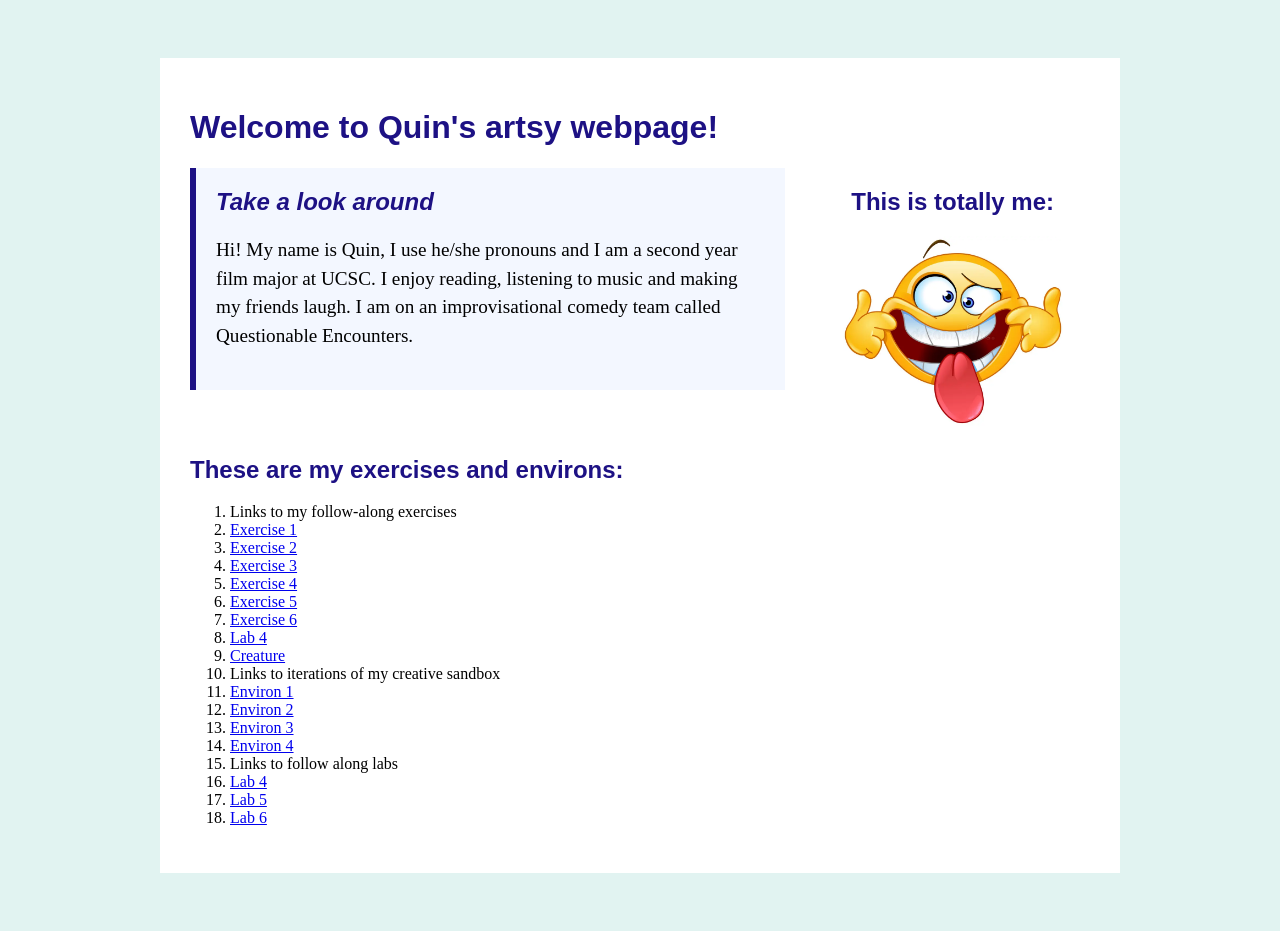
<file: index.html>
<!doctype html>
<html lang="en">
<head>
    <meta charset="utf-8">
    <title>Quin's ART101 Homepage</title>
    <link href="site.css" rel="stylesheet" type="text/css">
</head>
<body>
<div id="page">

    <h1>Welcome to Quin's artsy webpage!</h1>
 <div class="top-section">

    <div id="introduction">
        <h2>Take a look around</h2>
         <p>
        Hi! My name is Quin, I use he/she pronouns and I am a second year film major at UCSC. I enjoy reading, listening to music and making my friends laugh. I am on an improvisational comedy team called Questionable Encounters.
        </p>    
    </div>
   <div class="profile"> 
        <h2>This is totally me:</h2>
     <img src="sillyface.webp">
    </div>
 </div>
 <div class="navigation">
    <h2>These are my exercises and environs:</h2>
    <ol>
    <li>Links to my follow-along exercises</li>
    <li><a href="/exercises/ex01.html">Exercise 1</a></li>
    <li><a href="/exercises/exo2.html">Exercise 2</a></li>
    <li><a href="/exercises/ex03.html">Exercise 3</a></li>
    <li><a href="/exercises/ex04.html">Exercise 4</a></li>
    <li><a href="/exercises/ex05.html">Exercise 5</a></li>
    <li><a href="/exercises/ex06.html">Exercise 6</a></li>
    <li><a href="/exercises/lab04.html"> Lab 4</a></li>
    <li><a href="/exercises/creature.html"> Creature</a></li>
    <li>Links to iterations of my creative sandbox</li>
    <li><a href="exercises/environ/env01.html">Environ 1</a></li>
    <li><a href="exercises/environ/env02.html">Environ 2</a></li>
    <li><a href="exercises/environ/env03.html">Environ 3</a></li>
    <li><a href="exercises/environ/env04.html">Environ 4</a></li>
    <li>Links to follow along labs</li>
    <li><a href="/exercises/lab04.html"> Lab 4</a></li>
    <li><a href="/exercises/lab05.html"> Lab 5</a></li>
     <li><a href="/exercises/lab06.html"> Lab 6</a></li>
</ol>
</div>
</div>
</body>
</html>
</file>
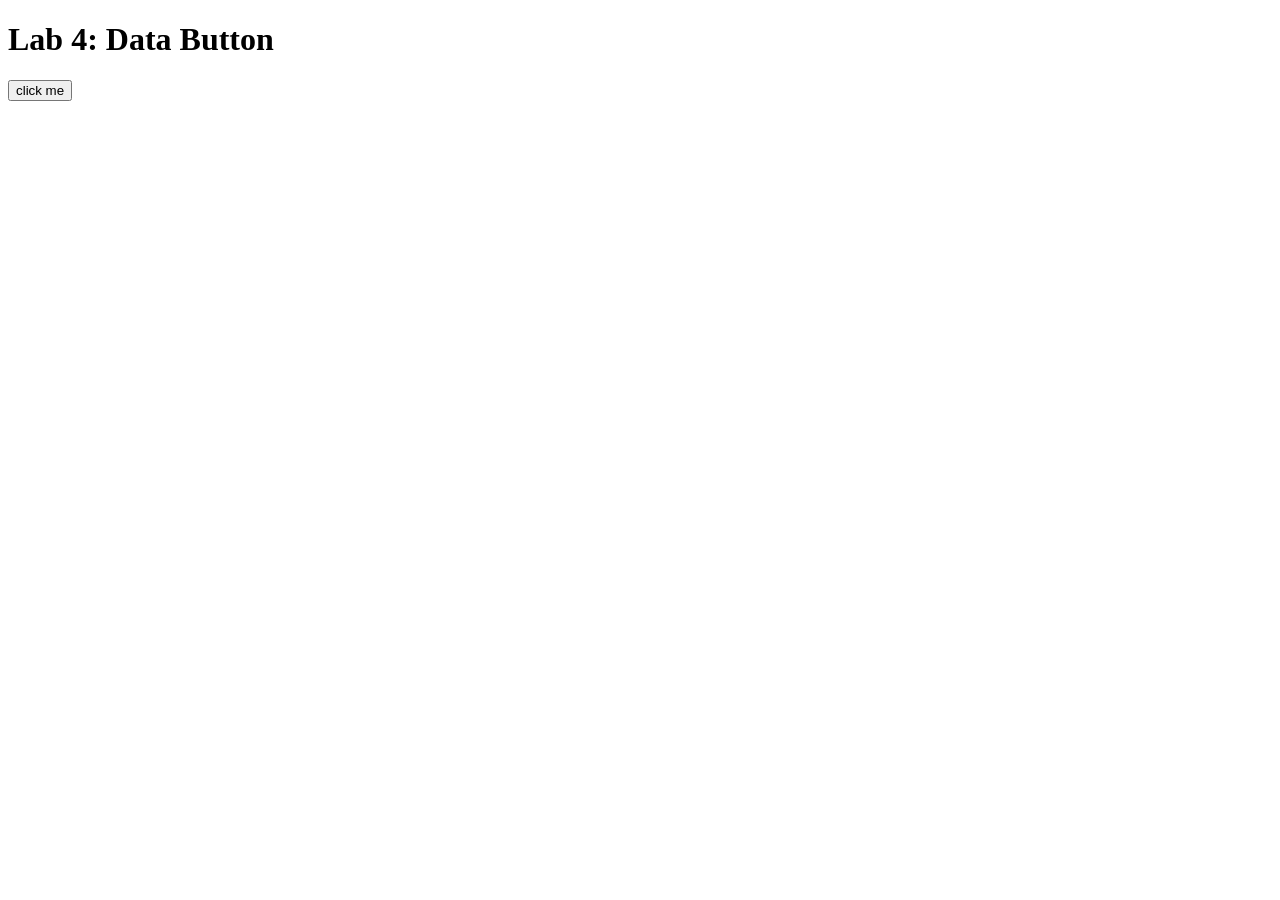
<file: exercises/lab04.html>
<!DOCTYPE html>
<html lang="en">

<head>
    <!-- All techy stuff goes here, inside HEAD -->
    <meta charset="UTF-8">
    <meta name="viewport" content="width=device-width, initial-scale=1.0">

    <!-- Overall title of your page -->
    <title>Lab 4</title>

    <!-- jQuery library -->
    <script src="https://code.jquery.com/jquery-3.7.1.min.js"></script>

    <!-- Link to external JavaScript file -->
    <script src="lab04.js" defer></script>
</head>

<body>
    <!-- Main content goes here, inside BODY -->
    <h1>Lab 4: Data Button</h1>

    <button id="needy-button">click me</button>

    <div id="output"></div>
</body>

</html>
</file>
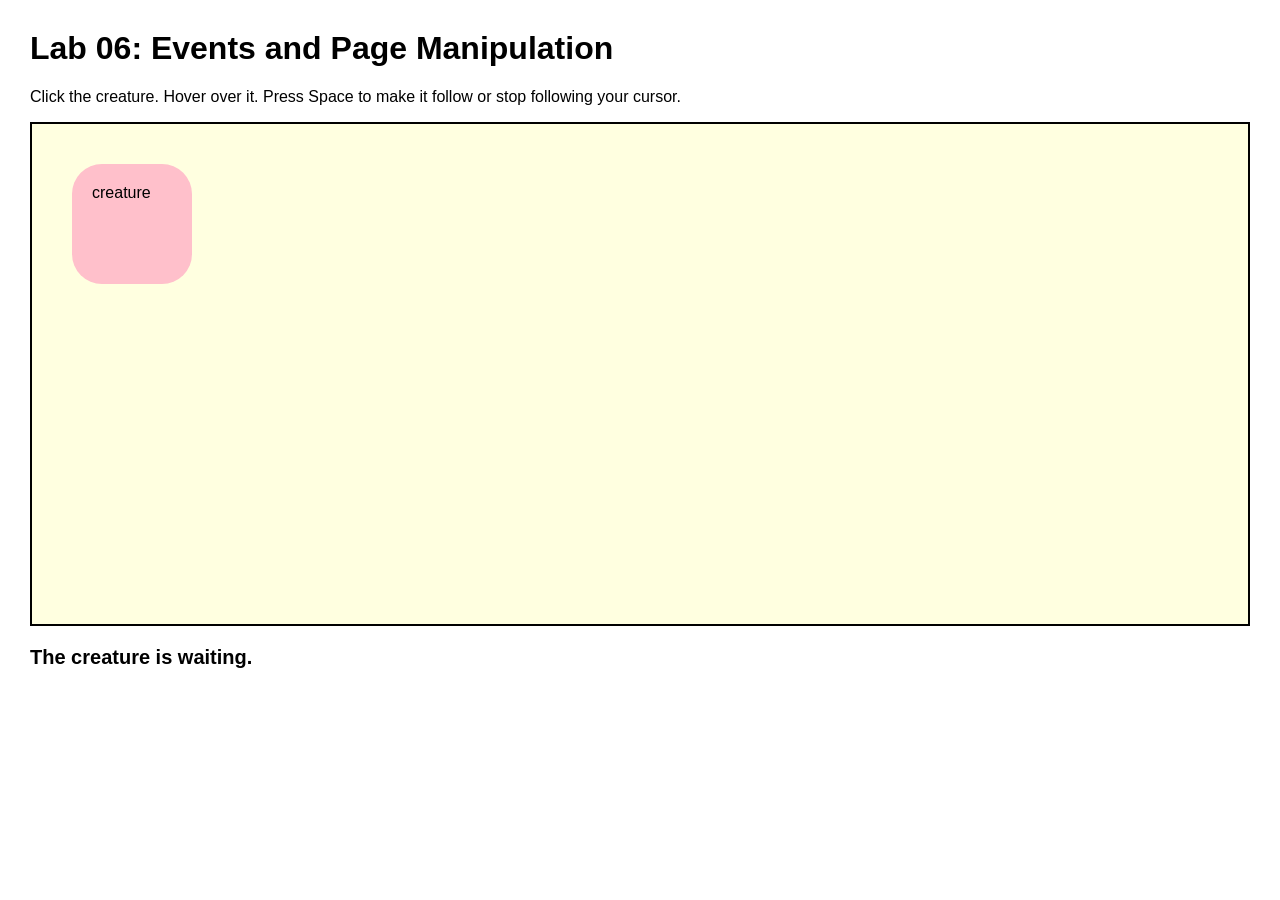
<file: exercises/lab06.html>
<!DOCTYPE html>
<html lang="en">

<head>
  <!-- All techy stuff goes here, inside HEAD -->
  <meta charset="UTF-8">
  <meta name="viewport" content="width=device-width, initial-scale=1.0">

  <!-- Overall title of your page -->
  <title>Lab 06</title>

  <!-- Link to external CSS file -->
  <link rel="stylesheet" href="lab06.css">

  <!-- jQuery library -->
  <script src="https://code.jquery.com/jquery-3.7.1.min.js"></script>

  <!-- Link to external JavaScript file -->
  <script src="lab06.js" defer></script>
</head>

<body>
  <!-- Main content goes here, inside BODY -->

  <h1>Lab 06: Events and Page Manipulation</h1>

  <p>
    Click the creature. Hover over it. Press Space to make it follow or stop following your cursor.
  </p>

  <div id="scene">
    <div id="creature">
      creature
      <div id="thought">I feel your cursor nearby...</div>
    </div>
  </div>

  <p id="status">The creature is waiting.</p>

</body>

</html>
</file>
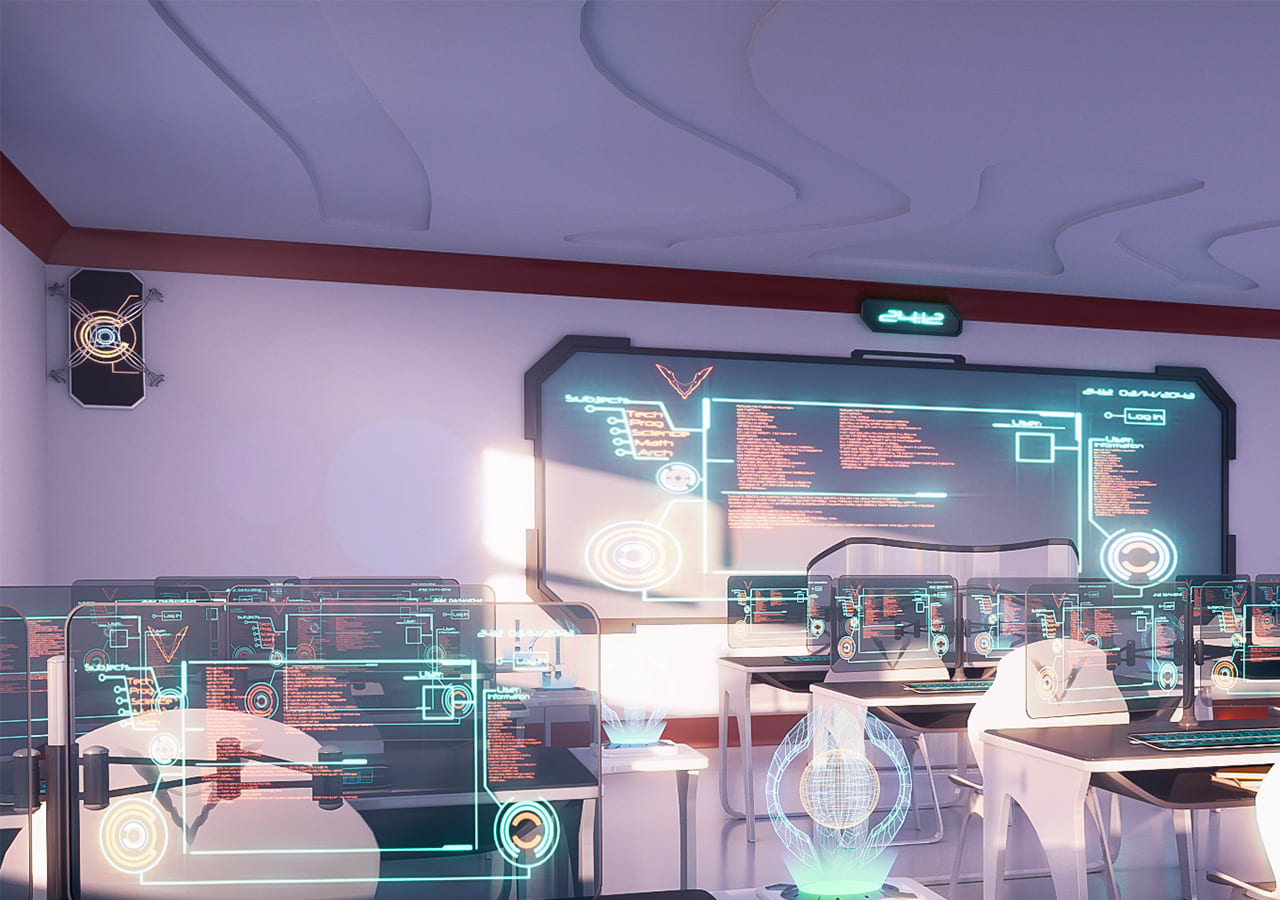
<file: exercises/environ/env01.html>
<!doctype html>
<html lang="en">
<head>
    <meta charset="utf-8">
    <title>Environment 01</title>
    <link href="env.css" rel="stylesheet" type="text/css">
    <style>
</head>

<body>
<p>
Welcome to Chronos Academy! The school for young time-travlerers. The staff here at Chronos teachses the new generation how to traver history responsibly and safely. From Cleopatra to Lincoln and the invention of fireworks and the invention of penicilin, our young students will navigate it all!
</p> 
<img id="school-small"
        src= 'cute-807306_1280.png' />

</body>
</html>
</file>
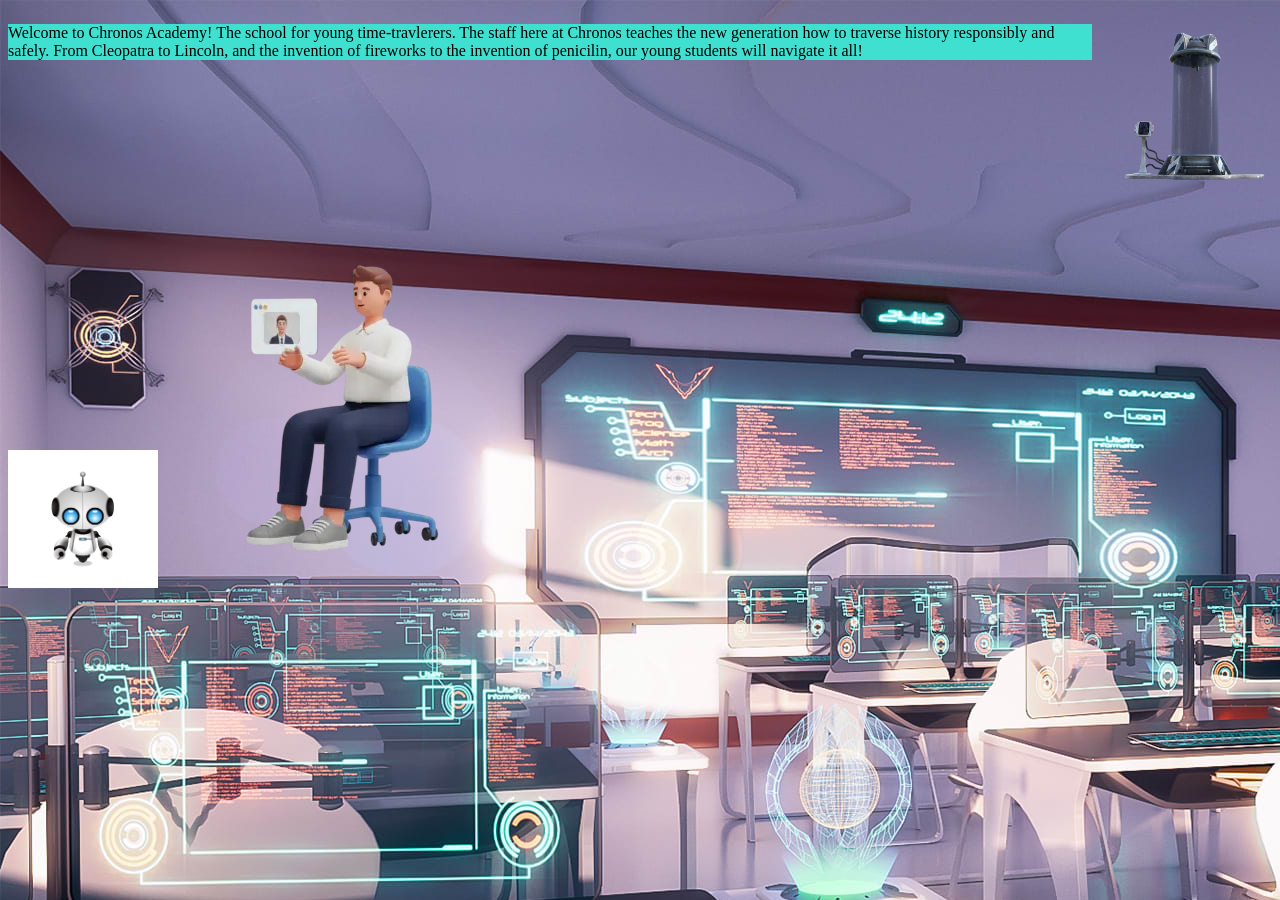
<file: exercises/environ/env02.html>
<!doctype html>
<html lang="en">
<head>
    <meta charset="utf-8">
    <title>Environment 02</title>
    <link href="env02.css" rel="stylesheet" type="text/css">
</head>

<body>
<div class="main">
    <p>
Welcome to Chronos Academy! The school for young time-travlerers. The staff here at Chronos teaches the new generation how to traverse history responsibly and safely. From Cleopatra to Lincoln, and the invention of fireworks to the invention of penicilin, our young students will navigate it all!
</p> 
<img id="school-small"
        src= 'tube.png' />
</div>
</div>
<div class="'below">
<img id="school-small"
        src= 'cute-807306_1280.png' />
<img id="student"
        src= 'student.webp' />
</div>
</body>
</html>
</file>
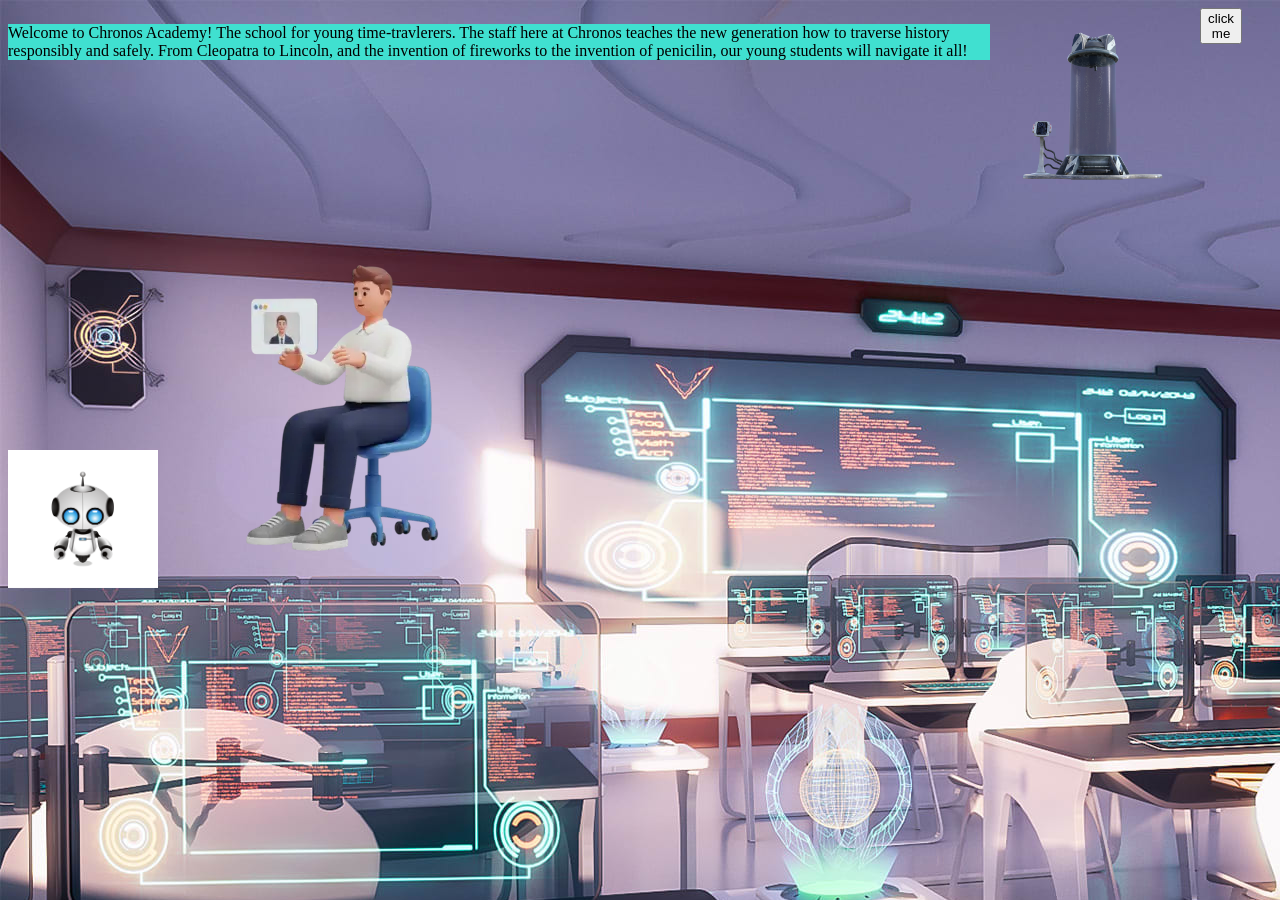
<file: exercises/environ/env03.html>
<!doctype html>
<html lang="en">
<head>
    <meta charset="utf-8">
    <title>Environment 02</title>
    <link rel="stylesheet" href="env03.css">

<script src="https://code.jquery.com/jquery-3.7.1.min.js"></script>

<script src="env03.js" defer></script>
</head>
<div id="environment-output"></div>
<body>
<div class="main">
    <p>
Welcome to Chronos Academy! The school for young time-travlerers. The staff here at Chronos teaches the new generation how to traverse history responsibly and safely. From Cleopatra to Lincoln, and the invention of fireworks to the invention of penicilin, our young students will navigate it all!
</p> 
<img id="school-small"
        src= 'tube.png' />
        <button id="needy-button">click me</button>
         <div id="output"></div>
</div>
</div>
<div class="'below">
<img id="school-small"
        src= 'cute-807306_1280.png' />
<img id="student"
        src= 'student.webp' />
</div>
</body>
</html>
</file>
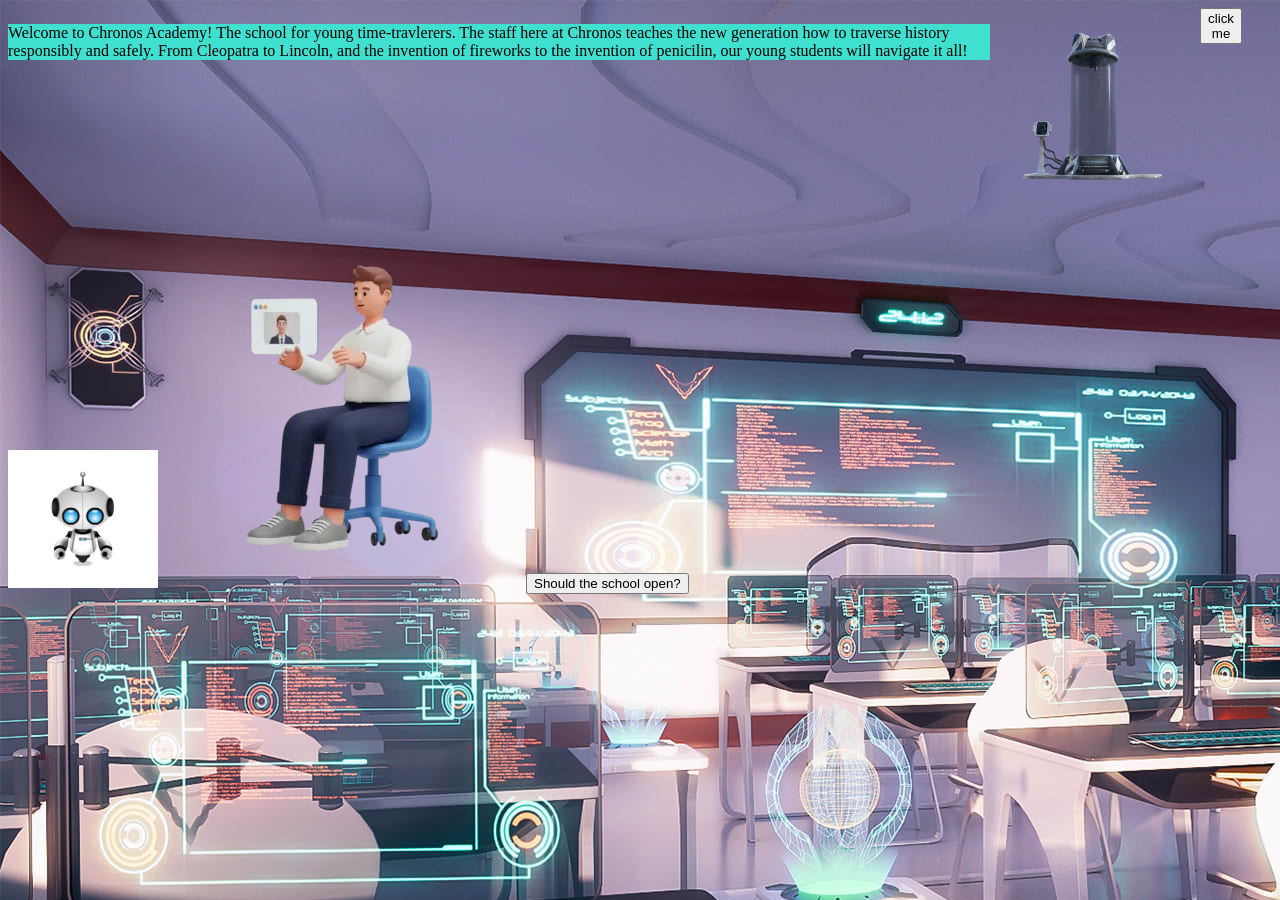
<file: exercises/environ/env04.html>
<!doctype html>
<html lang="en">
<head>
    <meta charset="utf-8">
    <title>Environment 02</title>
    <link rel="stylesheet" href="env04.css">

<script src="https://code.jquery.com/jquery-3.7.1.min.js"></script>

<script src="env04.js" defer></script>
</head>
<div id="environment-output"></div>
<body>
<div class="main">
    <p>
Welcome to Chronos Academy! The school for young time-travlerers. The staff here at Chronos teaches the new generation how to traverse history responsibly and safely. From Cleopatra to Lincoln, and the invention of fireworks to the invention of penicilin, our young students will navigate it all!
</p> 
<img id="school-small"
        src= 'tube.png' />
        <button id="needy-button">click me</button>
         <div id="output"></div>
</div>
</div>
<div class="'below">
<img id="school-small"
        src= 'cute-807306_1280.png' />
<img id="student"
        src= 'student.webp' />
        <body>
   

    <button id="good-button">Should the school open?</button>

    <div id="output"></div>
</body>

</div>
</body>
</html>
</file>
<file: site.css>
body {  background: #e1f3f1;
    padding: 50px;}
    h1,
h2,
h3 {
    color: #1d1184;
    font-family: sans-serif;}
img {
    width: 200px;}
    .my-flex {display: flex;}
    #page {
    max-width: 900px;
    margin: 0 auto 0 auto;
    background: white;
    padding: 30px;
}
.top-section {
    display: flex;
    gap: 30px;
    align-items: flex-start;
    margin: 0 0 25px 0;
}
#introduction {
    background: #f3f7ff;
    padding: 20px;
    border-left: 6px solid #1d1184;
    flex: 2;
}

#introduction h2 {
    font-style: italic;
    margin-top: 0;
}

#introduction p {
    font-size: 120%;
    line-height: 1.5;
}
.profile {
    text-align: center;
    flex: 1;
}

.profile img {
    width: 220px;
    border-radius: 12px;
}

.profile p {
    font-size: 90%;
}
</file>
<file: exercises/lab06.css>
body {
  font-family: Arial, sans-serif;
  margin: 30px;
}

#scene {
  min-height: 500px;
  background: lightyellow;
  border: 2px solid black;
  position: relative;
  overflow: hidden;
}

#creature {
  width: 120px;
  height: 120px;
  background: pink;
  border-radius: 30px;
  padding: 20px;
  box-sizing: border-box;
  cursor: pointer;
  position: absolute;
  left: 40px;
  top: 40px;
  transition: background 0.3s, border-radius 0.3s, transform 0.3s, box-shadow 0.3s;
  z-index: 2;
}

#thought {
  display: none;
  position: absolute;
  left: 95px;
  top: -20px;
  background: white;
  border: 2px solid black;
  border-radius: 20px;
  padding: 12px;
  width: 180px;
  z-index: 3;
  pointer-events: none;
}

.transformed {
  background: lavender;
  border-radius: 50%;
  transform: scale(1.2) rotate(10deg);
}

.following {
  box-shadow: 0 0 20px black;
}

#status {
  font-size: 20px;
  font-weight: bold;
}
</file>
<file: exercises/environ/env.css>
body {
  background-image: url("scifischool.jpg");
}
    #school-small { width: 150px;}
    p{background-color:turquoise;}
</file>
<file: exercises/environ/env02.css>
body {
  background-image: url("scifischool.jpg");
}
    #school-small { width: 150px;}
    p{background-color:turquoise;}
    .main {
    display: flex;
    gap: 30px;
    align-items: flex-start;
    margin: 0 0 25px 0;
}
.below {
    display: flex;
    gap: 30px;
    align-items: flex-start;
    margin: 0 0 25px 0;
}
</file>
<file: exercises/environ/env03.css>
body {
  background-image: url("scifischool.jpg");
}
    #school-small { width: 150px;}
    p{background-color:turquoise;}
    .main {
    display: flex;
    gap: 30px;
    align-items: flex-start;
    margin: 0 0 25px 0;
}
.below {
    display: flex;
    gap: 30px;
    align-items: flex-start;
    margin: 0 0 25px 0;
}
</file>
<file: exercises/environ/env04.css>
body {
  background-image: url("scifischool.jpg");
}
    #school-small { width: 150px;}
    p{background-color:turquoise;}
    .main {
    display: flex;
    gap: 30px;
    align-items: flex-start;
    margin: 0 0 25px 0;
}
.below {
    display: flex;
    gap: 30px;
    align-items: flex-start;
    margin: 0 0 25px 0;
}
</file>
